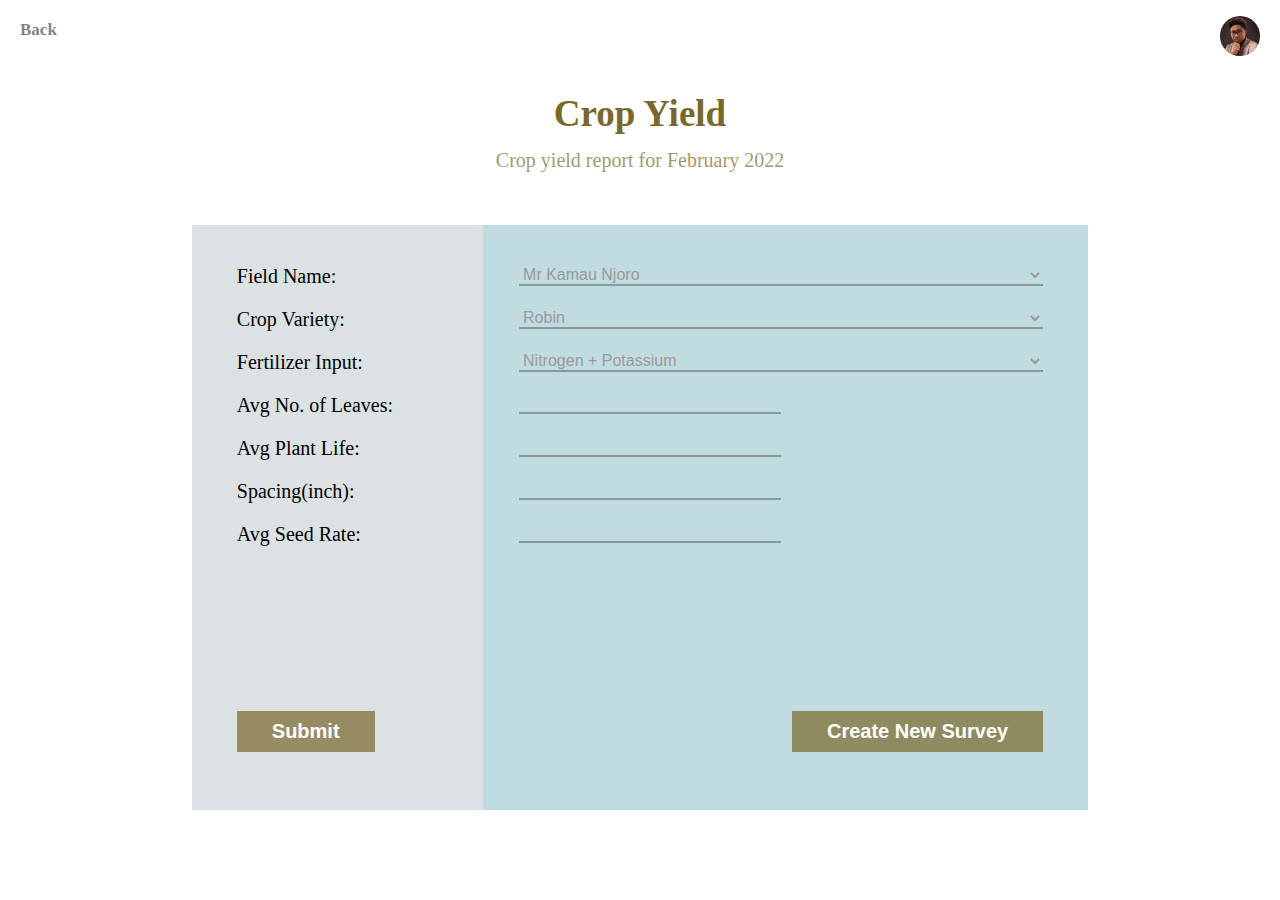
<file: cropYield.html>
<!DOCTYPE html>
<html lang="en">
<head>
    <meta charset="UTF-8">
    <meta http-equiv="X-UA-Compatible" content="IE=edge">
    <meta name="viewport" content="width=device-width, initial-scale=1.0">
    <title>Crop Yield</title>
    <link rel="stylesheet" href="/CSS/cropYield.css">
</head>
<body>
    <section class="sectionOne">
        <nav class="navBar">
            <ul class="navBarList">
                <li><a href="welcomeBack.html" class="navBarLInk">Back</a></li>
            </ul>
            <div class="withProfile">
                <div class="profileImage"></div>
            </div>
        </nav>
        <!-- heading -->
        <div class="messages">
            <h1 class="cropYield">
                Crop Yield 
            </h1>
            <p class="p1">Crop yield report for <span>February 2022</span></p>
        </div>
        <!-- div with containing light and darker blue divs -->
        <div class="main">
            <div class="withAllMain">
             <!-- field name -->
            <div class="main2">
                <div class="name">Field Name:</div>
                <div class="input">
                    <select action="" class="inputValue">
                        <option value="Kamau">Mr Kamau Njoro</option>
                        <option value="Njoroge">Mr Njoroge Njoro</option>
                        <option value="Wachira">Mr Wachira Njoro</option>
                    </select>
                </div>
            </div>
            <!-- crop variety -->
            <div class="main2">
                <div class="name">Crop Variety:</div>
                <div class="input">
                    <select action="" class="inputValue">
                        <option value="Robin">Robin</option>
                        <option value="Robin">Robin</option>
                        <option value="Robin">Robin</option>
                    </select>
                </div>
            </div>
             <!-- fertilizer input -->
             <div class="main2">
                <div class="name">Fertilizer Input:</div>
                <div class="input">
                    <select action="" class="inputValue">
                        <option value="">Nitrogen + Potassium</option>
                        <option value="">Nitrogen + Potassium</option>
                        <option value="">Nitrogen + Potassium</option>
                    </select>
                </div>
             </div>
            <!-- Avg number of leaves -->
            <div class="main2">
                <div class="name">Avg No. of Leaves:</div>
                <div class="input">
                    <input type="text" class="inputNum">
                </div>
            </div>
            <!-- avg plant life -->
            <div class="main2">
                <div class="name">Avg Plant Life:</div>
                <div class="input">
                    <input type="text" class="inputNum">
                </div>
            </div>
            <!-- spacing(inch) -->
            <div class="main2">
                <div class="name">Spacing(inch):</div>
                <div class="input">
                    <input type="text" class="inputNum">
                </div>
            </div>
            <!-- avg seed rate -->
            <div class="main2">
                <div class="name">Avg Seed Rate:</div>
                <div class="input">
                    <input type="text" class="inputNum">
                </div>
            </div>
             <!-- div with both buttons -->
             <div class="bothBtns">
                <div class="main3">
                    <button class="btn1 btn">Submit</button>
                    <button class="btn1">Create New Survey</button>
                </div>
             </div>
             
            </div>
           

        </div>
    </section>
</body>
</html>
</file>
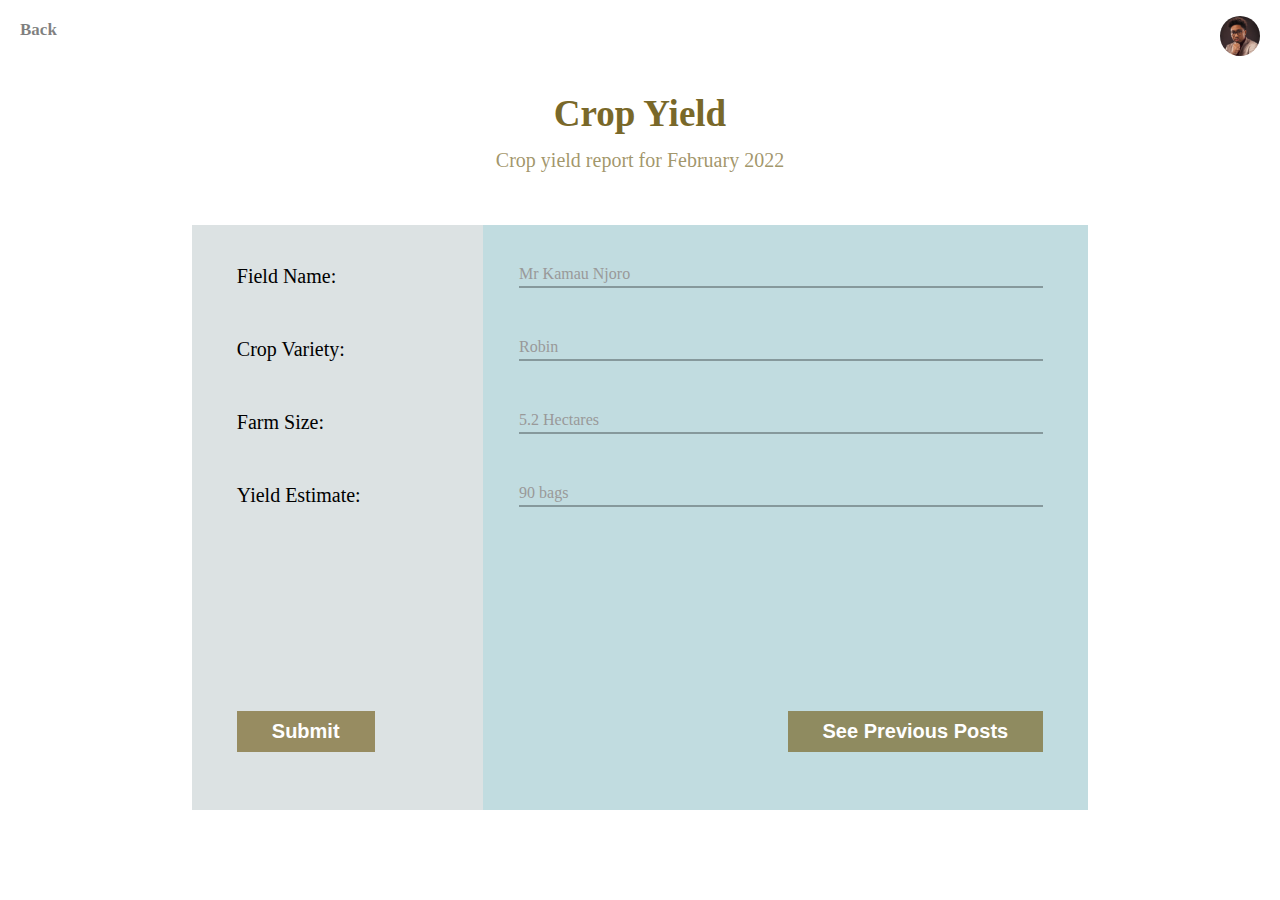
<file: farmerYield.html>
<!DOCTYPE html>
<html lang="en">
<head>
    <meta charset="UTF-8">
    <meta http-equiv="X-UA-Compatible" content="IE=edge">
    <meta name="viewport" content="width=device-width, initial-scale=1.0">
    <title>Crop Yield</title>
    <link rel="stylesheet" href="/CSS/cropYield.css">
</head>
<body>
    <section class="sectionOne">
        <nav class="navBar">
            <ul class="navBarList">
                <li><a href="farmersWelcome.html" class="navBarLInk">Back</a></li>
            </ul>
            <div class="withProfile">
                <div class="profileImage"></div>
            </div>
        </nav>
        <!-- heading -->
        <div class="messages">
            <h1 class="cropYield">
                Crop Yield 
            </h1>
            <p class="p1">Crop yield report for <span>February 2022</span></p>
        </div>
        <!-- div with containing light and darker blue divs -->
        <div class="main">
            <div class="withAllMain">
             <!-- field name -->
            <div class="main2 inputFarmerDiv">
                <div class="name">Field Name:</div>
                <div class="input inputFarmer">
                    Mr Kamau Njoro
                </div>
            </div>
            <!-- crop variety -->
            <div class="main2 inputFarmerDiv">
                <div class="name">Crop Variety:</div>
                <div class="input inputFarmer">
                    Robin
                </div>
            </div>
             <!-- Farm Size -->
             <div class="main2 inputFarmerDiv">
                <div class="name">Farm Size:</div>
                <div class="input inputFarmer">
                    5.2 Hectares
                </div>
             </div>
            <!-- Current Yield Estimate -->
            <div class="main2 inputFarmerDiv">
                <div class="name">Yield Estimate:</div>
                <div class="input inputFarmer">
                    90 bags
                </div>
            </div>
             <!-- div with both buttons -->
             <div class="bothBtns">
                <div class="main3">
                    <button class="btn1 btn">Submit</button>
                    <button class="btn1">See Previous Posts</button>
                </div>
             </div>
             
            </div>
           

        </div>
    </section>
</body>
</html>
</file>
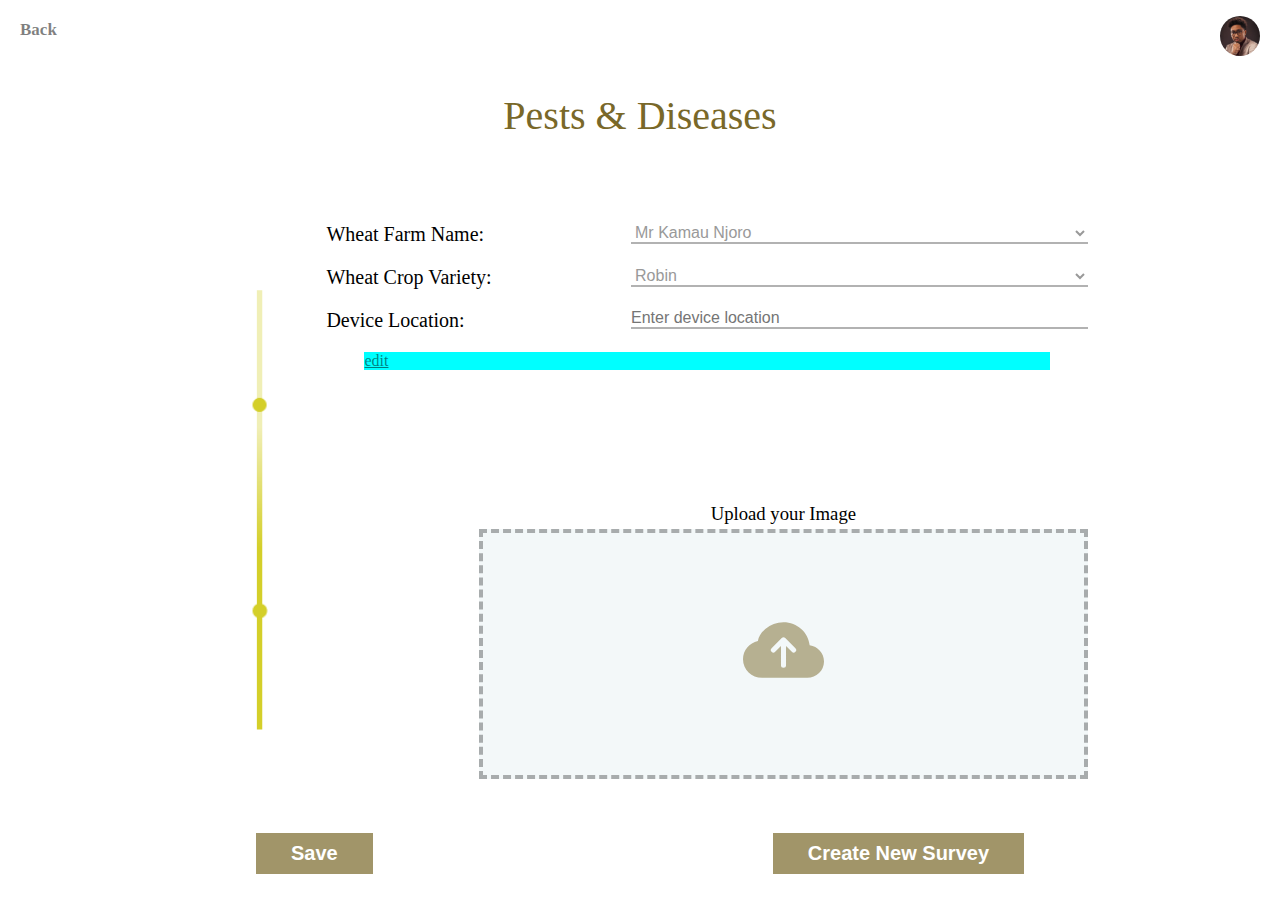
<file: pestsFieldOfficer.html>
<!DOCTYPE html>
<html lang="en">
<head>
    <meta charset="UTF-8">
    <meta http-equiv="X-UA-Compatible" content="IE=edge">
    <meta name="viewport" content="width=device-width, initial-scale=1.0">
    <title>Pests & Diseases</title>
    <link rel="stylesheet" href="/CSS/pestsFieldOfficer.css">
</head>
<body>
   <section class="sectionOne">
    <nav class="navBar">
        <ul class="navBarList">
            <li><a href="/welcomeBack.html" class="navBarLInk">Back</a></li>
        </ul>
        <div class="withProfile">
            <div class="profileImage"></div>
        </div>
    </nav>
    <div class="heading">
        <h1 class="pestDiseases">
            Pests & Diseases
        </h1>
    </div>
    <!-- div containing all other divs -->
    <div class="main">
        <!-- div containing the yellow image -->
        <div class="yellowSide">
            <img src="/Images/sideYellow.png" alt="">
        </div>
        <!-- div containing input form -->
        <div class="rightSide">
             <!-- field name -->
             <div class="main2">
                <div class="name">Wheat Farm Name:</div>
                <div class="input">
                    <select action="" class="inputValue">
                        <option value="Kamau">Mr Kamau Njoro</option>
                        <option value="Njoroge">Mr Njoroge Njoro</option>
                        <option value="Wachira">Mr Wachira Njoro</option>
                    </select>
                </div>
            </div>
            <!-- crop variety -->
            <div class="main2">
                <div class="name">Wheat Crop Variety:</div>
                <div class="input">
                    <select action="" class="inputValue">
                        <option value="Robin">Robin</option>
                        <option value="Robin">Robin</option>
                        <option value="Robin">Robin</option>
                    </select>
                </div>
            </div>
            <!-- device location -->
            <div class="main2">
                <div class="name">Device Location:</div>
                <div class="input">
                    <input type="text" class="inputValue" placeholder="Enter device location">
                </div>
            </div>
            <div class="edit">
               <p><a href="">edit</a></p>
            </div>
            <!-- div for uploading image -->
            <div class="uploadImage">
                <h3>Upload your Image</h3>
                <!-- div with both rectangle and vector -->
                <div class="container">
                     <!-- div with upload vector div and has a bg color -->
                    <div class="rectangle">
                        <!-- div with the upload svg -->
                        <div class="vector">
                            <svg xmlns="http://www.w3.org/2000/svg" width="97" height="81" fill="currentColor" class="bi bi-cloud-arrow-up-fill change-color" viewBox="0 0 16 16">
                                <path d="M8 2a5.53 5.53 0 0 0-3.594 1.342c-.766.66-1.321 1.52-1.464 2.383C1.266 6.095 0 7.555 0 9.318 0 11.366 1.708 13 3.781 13h8.906C14.502 13 16 11.57 16 9.773c0-1.636-1.242-2.969-2.834-3.194C12.923 3.999 10.69 2 8 2zm2.354 5.146a.5.5 0 0 1-.708.708L8.5 6.707V10.5a.5.5 0 0 1-1 0V6.707L6.354 7.854a.5.5 0 1 1-.708-.708l2-2a.5.5 0 0 1 .708 0l2 2z"/>
                              </svg>
                        </div>
                    </div>
                </div>
            </div>
        </div>
    </div>
    <!-- div with 2 buttons -->
    <div class="with2Btns">
        <button class="btn1 btn">Save</button>
        <button class="btn1">Create New Survey</button>
    </div>
   </section> 
</body>
</html>
</file>
<file: CSS/cropYield.css>
*{
    margin: 0;
    padding: 0;
    box-sizing: border-box;
}
.brown{
    color: #796829;
}
.blue{
    color: #C1DCE0;
}
.yellow{
    color: #D4CF29;
}
/* section ONE STARTS here */
.sectionOne{
    width: 100%;
    height: 100vh;
}
.navBar{
    height: 8vh;
    display: flex;
    justify-content: space-between;
}
/* nav bar links.... Home Home LOg Out */
.navBarLInk{
    text-decoration: none;
    cursor: pointer;
    color: rgb(0, 0, 0, 0.5);
}
/* nav bar ul */
.navBarList{
    list-style: none;
    margin-top: 20px;
}
/* nav bar ul li */
.navBarList li{
    margin: 0 0 0 20px;
    font-weight: bold;
    font-size: 17px;
}
/* div containing div with profile pic */
.withProfile{
    height: 100%;
    display: flex;
    align-items: center;
    margin-right: 20px;
}
/*div with profile pic */
.profileImage{
    width: 40px;
    height: 40px;
    border-radius: 50%;
    background-image: url(/Images/man.jpg);
    background-size: cover;   
}
/* div with the heading */
.messages{
    width: 100%;
    text-align: center;
    margin-top: 20px;
}
/* heading */
.cropYield{
    color: #796829;
    line-height: normal;
    font-size: 37px;
    font-weight: 560;
}
.p1{
    color: rgb(121, 104, 41, 0.7);
    font-size: 20px;
    line-height: 2.5;
}
/* div with containing light and darker blue background image  */
.main{
    width: 70%;
    height: 65vh;
    margin: auto;
    margin-top: 40px;
    background-image: url(/Images/bgImage.png);
    background-size: cover;
}
/* div containing other main2 divs and buttons*/
.withAllMain{
    padding-top: 20px;
    height: 90%;
    position: relative;
}
/* contains div for name and inputs */
.main2{
    width: 90%;
    margin: auto;
    display: flex;
    justify-content: space-between;
    margin-top: 20px;
}
/* css code for main2 divs on farmer's page */
.inputFarmerDiv{
    margin-bottom: 50px;
}
/* div for input */
.input{
    width: 65%;
}
/* css for displaying input in farmer's page */
.inputFarmer{
    color: #999;
    border-bottom: solid 2px rgb(0, 0, 0, 0.3);
    font-size: 16px;
}
/* select tag*/
.inputValue{
    width: 100%;
    border-style: none;
    background-color: #C1DCE0;
    border: none;
    border-bottom: solid 2px rgb(0, 0, 0, 0.3);
    font-size: 16px;
    color: #999;
}
/* div for name */
.name{
    font-size: 20px;
}
/* input tag */
.inputNum{
    width: 50%;
    font-size: 16px;
    color: #999;
    border-style: none;
    background-color: #C1DCE0;
    border-bottom: solid 2px rgb(0, 0, 0, 0.3);
}
/* div with the 2 buttons */
.bothBtns{
    width: 100%;
    position: absolute;
    bottom: 0;
}
.main3{
    width: 90%;
    margin: auto;
    display: flex;
    justify-content: space-between;
}
/* button */
.btn1{
    color: white;
    font-size: 20px;
    font-weight: bold;
    border-style: none;
    background-color: rgb(121, 104, 41, 0.7);
    padding: 9px 35px 9px 35px;
    cursor: pointer;
}

/* responsive for mobile */
@media only screen and (max-width: 600px){
    /* section ONE STARTS here */
    .sectionOne{
        height: 100%;
    }
    /* div containing div with profile pic */
    .withProfile{
        display: none;
    }
    /* div with the heading */
    .messages{
        margin-top: 15px;
    }
    /* heading */
    .cropYield{
        font-size: 25px;
    }
    .p1{
        font-size: 17px;
    }
    .main{
        width: 80%;
        height: 65vh;
        background-image: url(/Images/smallBg.png);
    }
    /* div containing other main2 divs */
    .withAllMain{
        height: 100%;
    }
    /* select tag and input tag respectively*/
    .inputValue, .inputNum{
        font-size: 13px;
    }
    /* div for name */
    .name{
        font-size: 15px;
        width: 50%;
    }
    /* div for input */
    .input{
        width: 50%;
    }
    /* css for displaying input in farmer's page */
    
    /* div with the 2 buttons */
    .main3{
        justify-content: center;
        flex-direction: column;
        width: 100%;
    }
    /* button */
    .btn{
        margin-bottom: 10px;
        width: 100%;
    }
    .btn1{
        font-size: 15px;
    }
}
/* for tablets */
@media only screen and (max-width: 768px) and (min-width: 600px){
    /* section ONE STARTS here */
    .sectionOne{
        height: 100%;
        color: purple;
    }
    /* heading */
    .cropYield{
        font-size: 30px;
    }
    .p1{
        font-size: 20px;
    }
    /* div containing other main2 divs */
    .withAllMain{
        height: 100%;
    }
    /* div with containing background image  */
    .main{
        background-image: url(/Images/mediumBg.png);
        background-size: cover;
        height: 70vh;
        width:80%;
    }
    /* div with the 2 buttons */
    .main3{
        justify-content: center;
        flex-direction: column;
        width: 100%;
    }
    /* div for name */
    .name{
        font-size: 18px;
        width: 35%;
    }
    /* select tag*/
    .inputValue{
        font-size: 14px;
    }
    /* div for input */
    .input{
        width: 60%;
    }
    /* button */
    .btn{
        margin-bottom: 10px;
        width: 100%;
    }
    .btn1{
        font-size: 18px;
    }
}
  /* bigger tablets */
  @media only screen and (max-width: 992px) and (min-width: 768px){
      /* section ONE STARTS here */
    .sectionOne{
        height: 100%;
    }
    /* heading */
    .cropYield{
        font-size: 30px;
    }
    .p1{
        font-size: 20px;
    }
    /* div containing other main2 divs */
    .withAllMain{
        height: 100%;
    }
    /* div with containing background image  */
    .main{
        background-image: url(/Images/mediumBg.png);
    
    }
    /* div with the 2 buttons */
    .main3{
        width: 100%;
    }
    /* div for name */
    .name{
        font-size: 18px;
        width: 35%;
    }
    /* div for input */
    .input{
        width: 60%;
    }
    /* select tag*/
    .inputValue{
        font-size: 14px;
    }
    .btn1{
        font-size: 20px;
    }
  }
</file>
<file: CSS/pestsFieldOfficer.css>
*{
    margin: 0;
    padding: 0;
    box-sizing: border-box;
}
/* section ONE STARTS here */
.sectionOne{
    width: 100%;
    height: 100vh;
}
.navBar{
    height: 8vh;
    display: flex;
    justify-content: space-between;
}
/* nav bar links.... Home Home LOg Out */
.navBarLInk{
    text-decoration: none;
    cursor: pointer;
    color: rgb(0, 0, 0, 0.5);
}
/* nav bar ul */
.navBarList{
    display: flex;
    list-style: none;
    margin-top: 20px;
}
/* nav bar ul li */
.navBarList li{
    margin: 0 20px 0 20px;
    font-weight: bold;
    font-size: 17px;
}
/* div containing div with profile pic */
.withProfile{
    height: 100%;
    display: flex;
    align-items: center;
    margin-right: 20px;
}
/*div with profile pic */
.profileImage{
    width: 40px;
    height: 40px;
    border-radius: 50%;
    background-image: url(/Images/man.jpg);
    background-size: cover;   
}
/* div with the heading */
.heading{
    width: 100%;
    text-align: center;
    margin-top: 20px;
}
/* welcome back heading */
.pestDiseases{
    color: #796829;
    line-height: normal;
    font-size: 40px;
    font-weight: 540;
}
/* div containing all other divs */
.main{
    width: 70%;
    margin: auto;
    height: 70%;
    display: flex;
    margin-top: 4em;
}
/* div containing the yellow image */
.yellowSide{
    width: 15%;
    height: 64vh;
    display: flex;
    justify-content: center;
}
/* div containing input form */
.rightSide{
    width: 85%;
    height: 64vh;
    background-color: white;
    position: relative;
}
/* contains div for name and inputs */
.main2{
    width: 100%;
    margin: auto;
    display: flex;
    justify-content: space-between;
    margin-top: 20px;
}
/* div for input */
.input{
    width: 60%;
}
/* select tag*/
.inputValue{
    width: 100%;
    border-style: none;
    background-color: white;
    border: none;
    border-bottom: solid 2px rgb(0, 0, 0, 0.3);
    font-size: 16px;
    color: #999;
}
/* div for name */
.name{
    font-size: 20px;
}
/* div for edit */
.edit{
    width: 90%;
    margin: auto;
    margin-top: 20px;
    background-color: aqua;
}
.edit a{
    color: rgb(0, 0, 0, 0.5);
}
/* div for uploading image */
.uploadImage{
    width: 80%;
    text-align: center;
    position: absolute;
    bottom: 0;
    right: 0;
}
.uploadImage h3{
    line-height: 1.6;
    font-weight: 500;
}
/* div with both rectangle and vector */
.container{
    width: 100%;
    /* display: flex;
    justify-content: right; */
}
/* div with upload vector div and has a bg color */
.rectangle{
    width: 100%;
    height: 250px;
    display: flex;
    justify-content: center;
    align-items: center;
    background-color: rgb(193, 220, 224, 0.2);
    border-style: dashed;
    border-width: 4px;
    border-color: rgb(0, 0, 0, 0.3);
}
/* color for svg */
.change-color{
    fill: rgb(121, 104, 41, 0.5);
}
/* div with 2 buttons */
.with2Btns{
    width: 60%;
    margin: auto;
    display: flex;
    justify-content: space-between;
    margin-bottom: 15px; 
}
/* button */
.btn1{
    color: white;
    font-size: 20px;
    font-weight: bold;
    border-style: none;
    background-color: rgb(121, 104, 41, 0.7);
    padding: 9px 35px 9px 35px;
    cursor: pointer;
}

/* responsive for mobile */
@media only screen and (max-width: 600px){
   .sectionOne{
       height: 100%;
   } 
   /* welcome back heading */
   .pestDiseases{
       font-size: 30px;
   }
   /* div containing all other divs */
   .main{
    margin-top: 1em; 
    width: 95%;
   }
   /* div containing the yellow image */
   .yellowSide{
       display: none;
   }
   /* div containing input form */
   .rightSide{
       width: 100%;
       height: 60vh;
   }
   /* div for name */
   .name, h3{
       font-size: 15px;
   }
   /* select tag*/
   .inputValue{
       font-size: 13px;
   }
   /* div for uploading image */
   .uploadImage{
       width: 100%;
   }
   /* div with upload vector div and has a bg color */
   .rectangle{
       height: 190px;
   }
   /* div with 2 buttons */
   .with2Btns{
       width: 100%;
       justify-content: center;
       flex-direction: column;
       margin-top: 35px;
   }
   /* button */
   .btn1{
       margin-bottom: 10px;
   }
}
/* for tablets */
@media only screen and (max-width: 768px) and (min-width: 601px){
    .sectionOne{
        height: 100vh;
    }
    /* div containing input form */
   .rightSide{
    width: 100%;
    height: 90vh;
   }
   /* div for name */
   .name{
       font-size: 15px;
   }
    /* welcome back heading */
   .pestDiseases{
    font-size: 35px;
   }
   /* div containing input form */
   .rightSide{
    width: 100%;
    height: 60vh;
    }
    /* div containing the yellow image */
   .yellowSide{
    display: none;
    }
    /* div for uploading image */
   .uploadImage{
    width: 100%;
   }
    /* div with upload vector div and has a bg color */
   .rectangle{
    height: 200px;
   }
    /* div with 2 buttons */
   .with2Btns{
       width: 90%;
       justify-content: center;
       flex-direction: column;
   }
   /* button */
   .btn1{
    margin-bottom: 15px;
}
}
</file>
